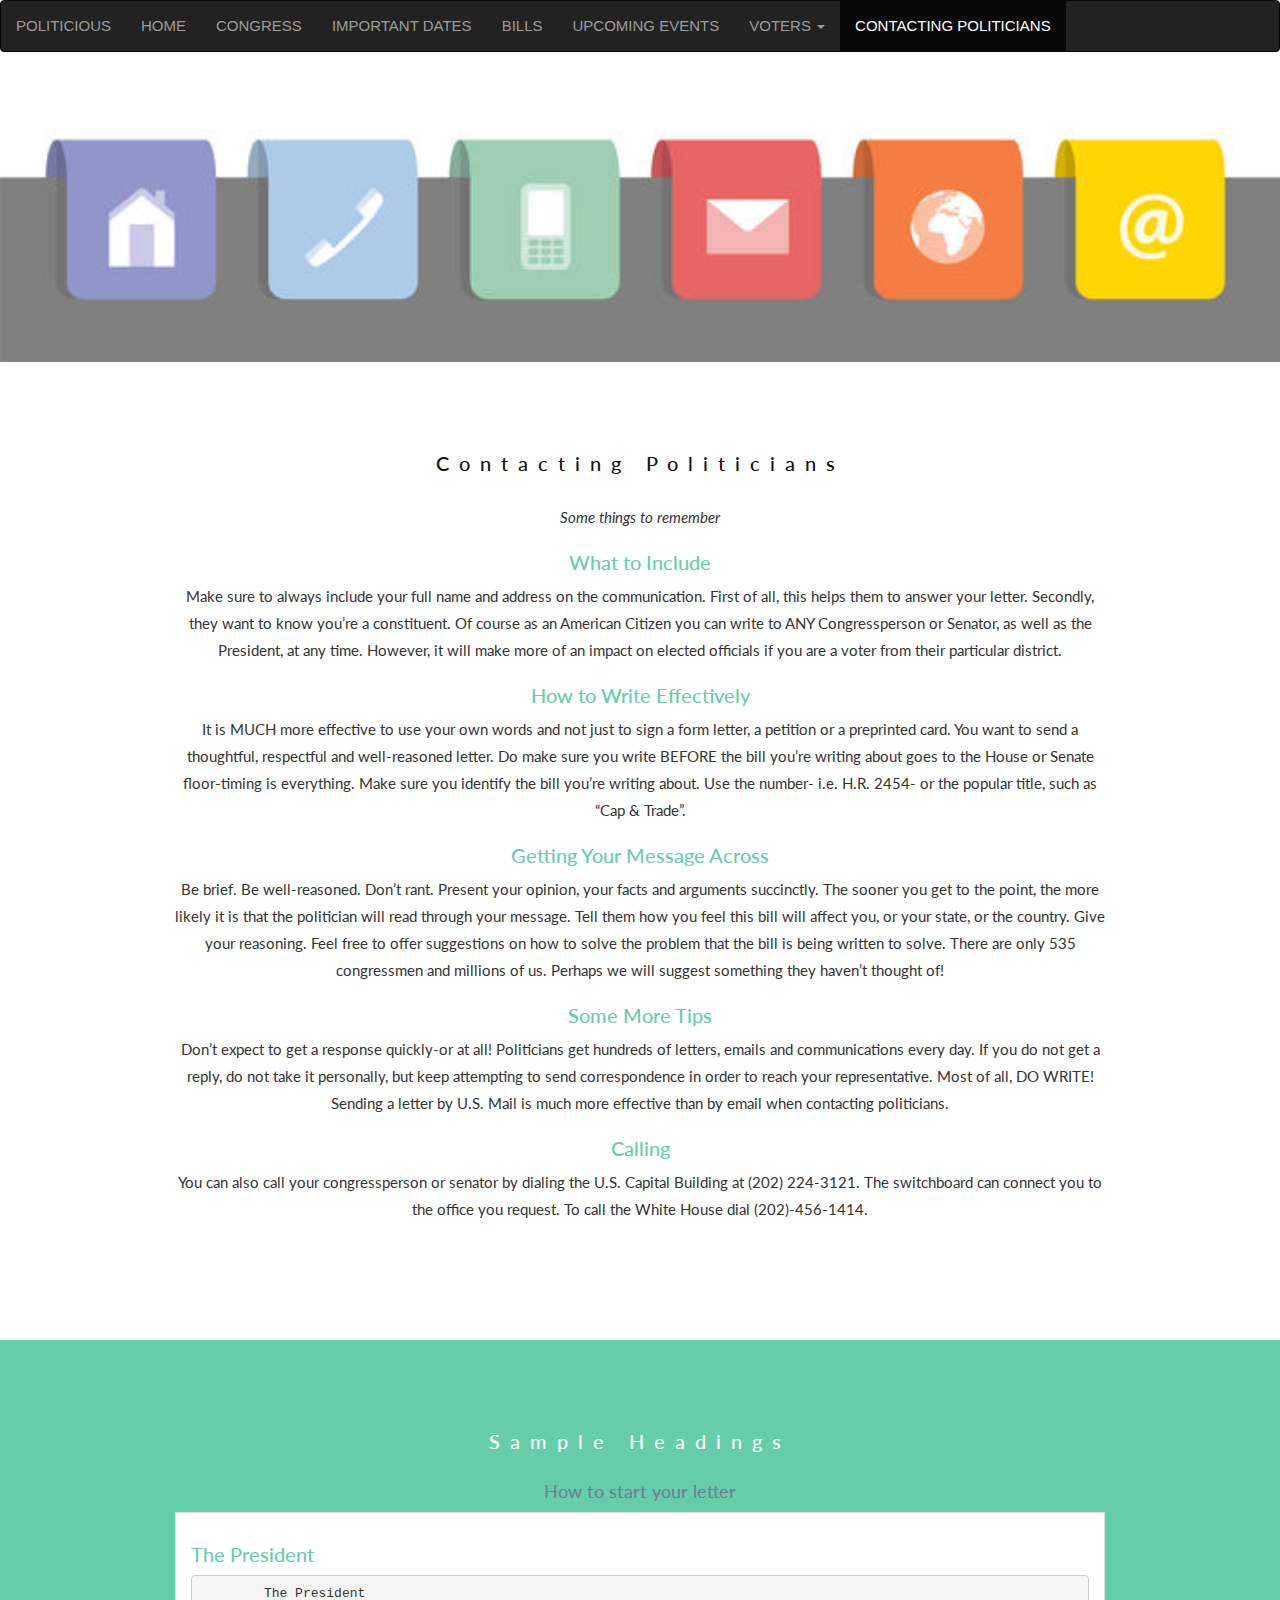
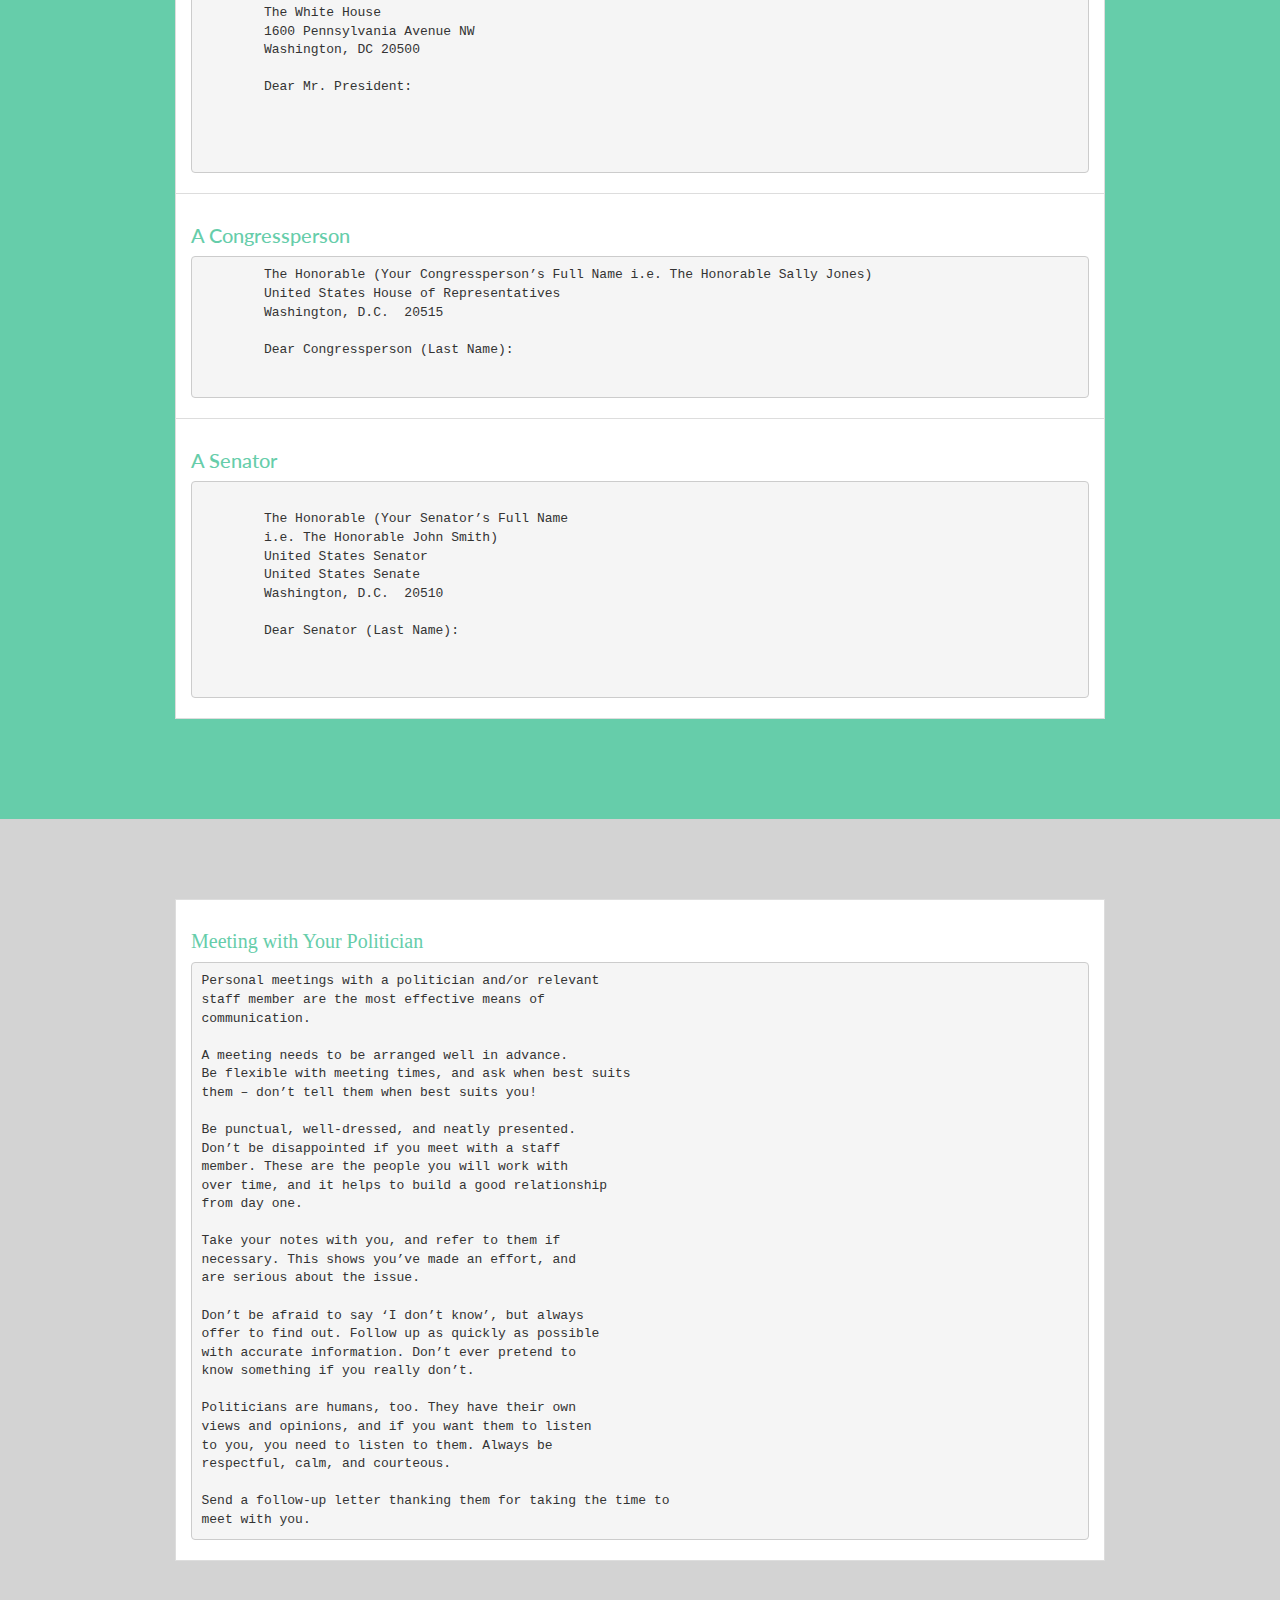
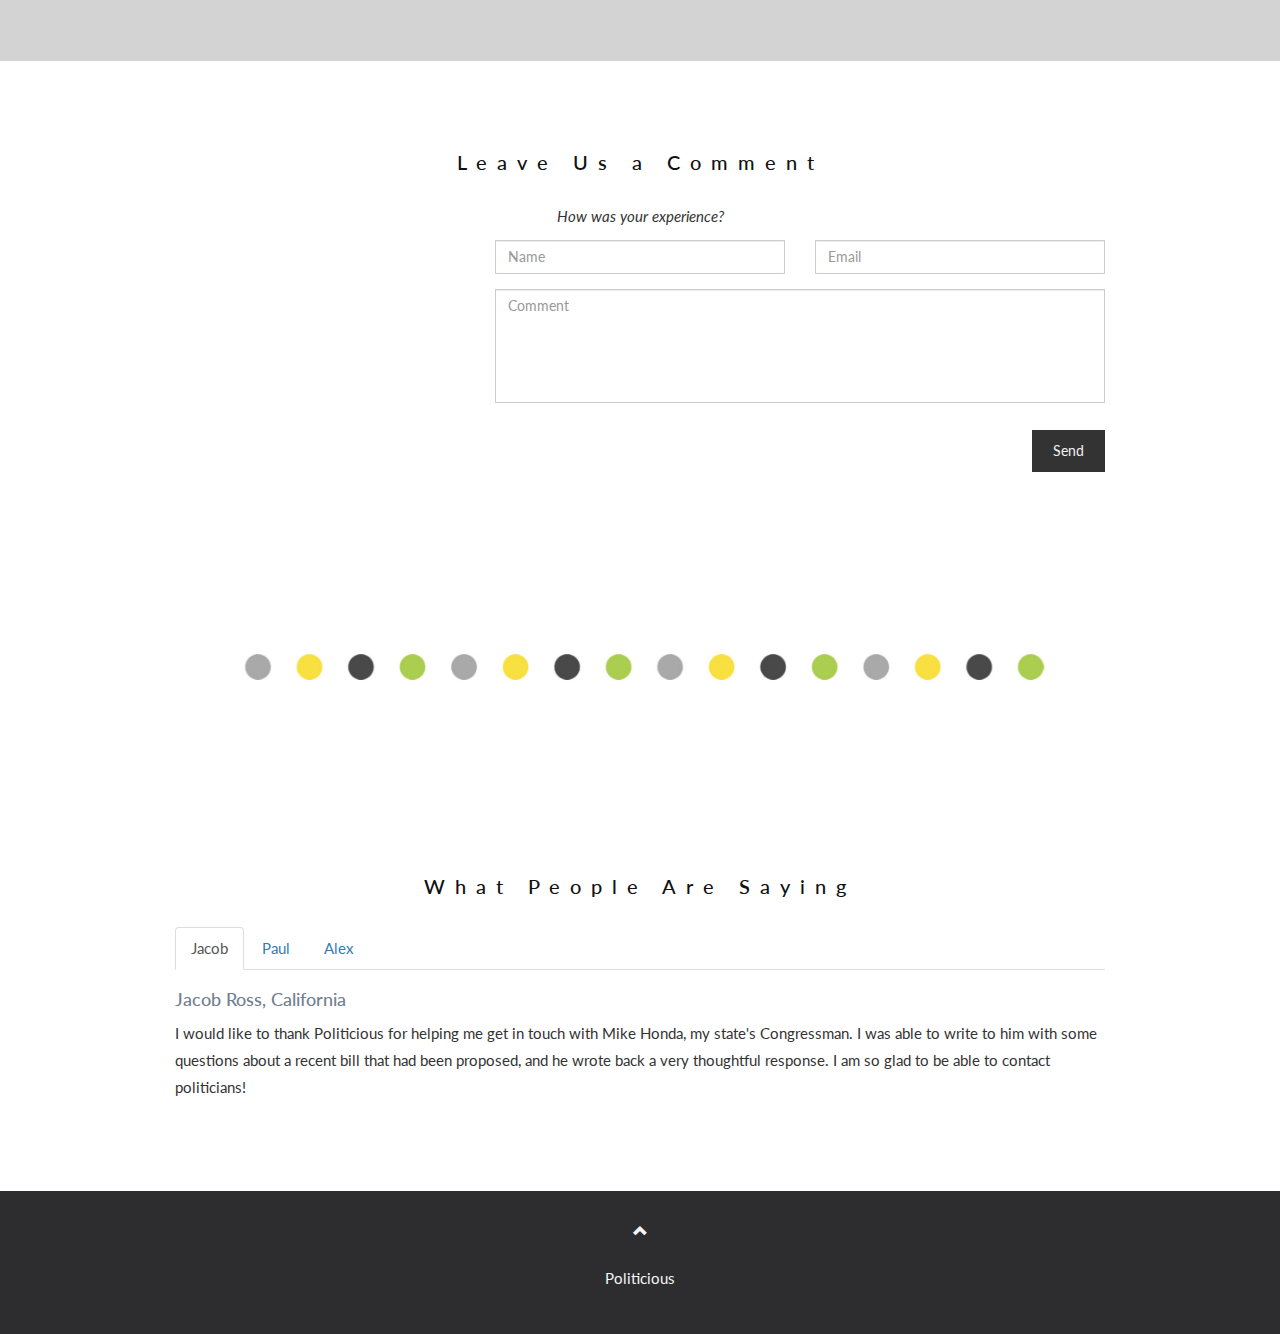
<file: howto.html>
<html lang="en">
<head>
  <!-- Theme Made By www.w3schools.com - No Copyright -->
  <title>How To</title>
  <meta charset="utf-8">
  <meta name="viewport" content="width=device-width, initial-scale=1">
  <link rel="stylesheet" href="http://maxcdn.bootstrapcdn.com/bootstrap/3.3.7/css/bootstrap.min.css">
  <link href="http://fonts.googleapis.com/css?family=Lato" rel="stylesheet" type="text/css">
  <link href="http://fonts.googleapis.com/css?family=Montserrat" rel="stylesheet" type="text/css">
  <script src="https://ajax.googleapis.com/ajax/libs/jquery/1.12.4/jquery.min.js"></script>
  <script src="http://maxcdn.bootstrapcdn.com/bootstrap/3.3.7/js/bootstrap.min.js"></script>

<!-- This is for the navbar -->
  <nav class="navbar navbar-inverse">
  <div class="container-fluid">
    <div class="navbar-header">
      <a class="navbar-brand" href="index.html">Politicious</a>
    </div>
    <ul class="nav navbar-nav">
      <li><a href="index.html">Home</a></li>
      <li><a href="newcongressapi.html">Congress</a></li>
      <li><a href="newdatesanddeadlines.html">Important Dates</a></li> 
      <li><a href="bills.html">Bills</a></li>
      <li><a href="upcomingevents.html">Upcoming Events</a></li>
      <li class="dropdown">
        <a href="#" class="dropdown-toggle" data-toggle="dropdown">Voters
        <span class="caret"></span></button>
        <ul class="dropdown-menu">
          <li><a href="young.html">Young voters</a></li>
          <li><a href="votinglaws.html">Voting information</a></li>
        </ul>
      <li class="active"><a href="howto.html">Contacting Politicians</a></li>  
      </div>
    </ul>
  </div>
</nav>
<!-- End of nav bar -->

  <style>
  body {
      font: 400 15px/1.8 Lato, sans-serif;
      background-color: white;
  }
  h1 {
    font-size: 20px;
    color: MediumAquamarine;
  }
  h2 {
    font-size: 18px;
    color: SlateGray;
  }
  h3, h4 {
      margin: 10px 0 30px 0;
      letter-spacing: 10px;
      font-size: 20px;
      color: #111;
  }
  img {
    display:block;
    margin:auto;
    width:100%;
      } 
  .container {
      padding: 80px 120px;
  }
  .person {
      border: 10px solid transparent;
      margin-bottom: 25px;
      width: 80%;
      height: 80%;
      opacity: 0.7;
  }
  .person:hover {
      border-color: #f1f1f1;
  }
  .bg-1 {
      background: MediumAquamarine;
      color: #bdbdbd;
  }
  .bg-1 h3 {color: #fff;}
  .bg-1 p {font-style: italic;}
  .bg-2 {
    background: LightGrey;
    font-family: verdana;
  }
  .list-group-item:first-child {
      border-top-right-radius: 0;
      border-top-left-radius: 0;
  }
  .list-group-item:last-child {
      border-bottom-right-radius: 0;
      border-bottom-left-radius: 0;
  }
  .btn {
      padding: 10px 20px;
      background-color: #333;
      color: #f1f1f1;
      border-radius: 0;
      transition: .2s;
  }
  .btn:hover, .btn:focus {
      border: 1px solid #333;
      background-color: #fff;
      color: #000;
  }
  .modal-header, h4, .close {
      background-color: #333;
      color: #fff !important;
      text-align: center;
      font-size: 30px;
  }
  .modal-header, .modal-body {
      padding: 40px 50px;
  }
  
  .navbar a {
  font-family: 'Open Sans', sans-serif;
  font-size: 15px;
  font-weight: 300;
  text-transform: uppercase;
}

  .home {
    background-color: MediumAquamarine;
  }
  footer {
      background-color: #2d2d30;
      color: #f5f5f5;
      padding: 32px;
  }
  footer a {
      color: #f5f5f5;
  }
  footer a:hover {
      color: #777;
      text-decoration: none;
  }
  
  .form-control {
      border-radius: 0;
  }
  textarea {
      resize: none;
  }

  </style>
</head>
<body id="myPage" data-spy="scroll" data-target=".navbar" data-offset="50">


<img class="img-responsive" src="contact.jpg" alt="Contact">

<!-- Container (The Band Section) -->
<div id="band" class="container text-center">
  <h3>Contacting Politicians</h3>
  <p><em>Some things to remember</em></p>
  <h1> What to Include </h1>
  <p>
Make sure to always include your full name and address on the communication.
First of all, this helps them to answer your letter.
Secondly, they want to know you’re a constituent. Of course as an American Citizen you can write to ANY Congressperson or Senator, as well as the President, at any time. However, it will make more of an impact on elected officials if you are a voter from their particular district.
</p>
<h1> How to Write Effectively </h1>
<p>
It is MUCH more effective to use your own words and not just to sign a form letter, a petition or a preprinted card.

You want to send a thoughtful, respectful and well-reasoned letter.

Do make sure you write BEFORE the bill you’re writing about goes to the House or Senate floor-timing is everything.
Make sure you identify the bill you’re writing about.  Use the number- i.e. H.R. 2454- or the popular title, such as “Cap & Trade”.
</p>
<h1> Getting Your Message Across </h1>
<p>
Be brief. Be well-reasoned. Don’t rant.  Present your opinion, your facts and arguments succinctly. The sooner you get to the point, the more likely it is that the politician will read through your message.

Tell them how you feel this bill will affect you, or your state, or the country.  Give your reasoning.

Feel free to offer suggestions on how to solve the problem that the bill is being written to solve.  There are only 535 congressmen and millions of us.  Perhaps we will suggest something they haven’t thought of!
</p>
<h1> Some More Tips </h1>
<p>
Don’t expect to get a response quickly-or at all! Politicians get hundreds of letters, emails and communications every day. If you do not get a reply, do not take it personally, but keep attempting to send correspondence in order to reach your representative.

Most of all, DO WRITE! Sending a letter by U.S. Mail is much more effective than by email when contacting politicians.
</p>
<h1> Calling </h1>
<p>
You can also call your congressperson or senator by dialing the U.S. Capital Building at (202) 224-3121.  The switchboard can connect you to the office you request.  To call the White House dial (202)-456-1414.
</p>
  <br>
</div>

<!-- Container (TOUR Section) -->
<div id="tour" class="bg-1">
  <div class="container">
    <h3 class="text-center">Sample Headings</h3>
   <h2 class="text-center">How to start your letter</h2>
    
    
   <ul class="list-group">
  <li class="list-group-item">    
   <h1> The President </h1>     
     <p><pre>
        The President
        The White House
        1600 Pennsylvania Avenue NW
        Washington, DC 20500

        Dear Mr. President:
      </p>
    </pre>
      </li>
  <li class="list-group-item"> 
      <h1> A Congressperson </h1> 
    <p><pre>
        The Honorable (Your Congressperson’s Full Name i.e. The Honorable Sally Jones)
        United States House of Representatives
        Washington, D.C.  20515

        Dear Congressperson (Last Name):
      </p></pre>
    </li>
  <li class="list-group-item">
    <h1> A Senator </h1>
   <p>  <pre>     
        The Honorable (Your Senator’s Full Name
        i.e. The Honorable John Smith)
        United States Senator
        United States Senate
        Washington, D.C.  20510

        Dear Senator (Last Name):
    </p> </pre>
    </li>
</ul>
        </div>
      </div>
 <div id="meet" class="bg-2">
  <div class="container">
      <ul class="list-group">
  <li class="list-group-item">  
<h1> Meeting with Your Politician </h1>
<p> <pre>
Personal meetings with a politician and/or relevant
staff member are the most effective means of
communication.

A meeting needs to be arranged well in advance.
Be flexible with meeting times, and ask when best suits
them – don’t tell them when best suits you!

Be punctual, well-dressed, and neatly presented.
Don’t be disappointed if you meet with a staff
member. These are the people you will work with
over time, and it helps to build a good relationship
from day one.

Take your notes with you, and refer to them if
necessary. This shows you’ve made an effort, and
are serious about the issue.

Don’t be afraid to say ‘I don’t know’, but always
offer to find out. Follow up as quickly as possible
with accurate information. Don’t ever pretend to
know something if you really don’t.

Politicians are humans, too. They have their own
views and opinions, and if you want them to listen
to you, you need to listen to them. Always be
respectful, calm, and courteous.

Send a follow-up letter thanking them for taking the time to 
meet with you.
</pre></p>
</li>
</div>
</div>
<div id="contact" class="container">
  <h3 class="text-center">Leave Us a Comment</h3>
  <p class="text-center"><em>How was your experience?</em></p>

  <div class="row">
    <div class="col-md-4">
    </div>
    <div class="col-md-8">
      <div class="row">
        <div class="col-sm-6 form-group">
          <input class="form-control" id="name" name="name" placeholder="Name" type="text" required>
        </div>
        <div class="col-sm-6 form-group">
          <input class="form-control" id="email" name="email" placeholder="Email" type="email" required>
        </div>
      </div>
      <textarea class="form-control" id="comments" name="comments" placeholder="Comment" rows="5"></textarea>
      <br>
      <div class="row">
        <div class="col-md-12 form-group">
          <button class="btn pull-right" type="submit">Send</button>
        </div>
      </div>
    </div>
  </div>
  <img class="img-responsive" src="dots.jpg" alt="Dots">
  
  <br>
  <h3 class="text-center">What People Are Saying</h3>
  <ul class="nav nav-tabs">
    <li class="active"><a data-toggle="tab" href="#home">Jacob</a></li>
    <li><a data-toggle="tab" href="#menu1">Paul</a></li>
    <li><a data-toggle="tab" href="#menu2">Alex</a></li>
  </ul>

  <div class="tab-content">
    <div id="home" class="tab-pane fade in active">
      <h2>Jacob Ross, California</h2>
      <p>I would like to thank Politicious for helping me get in touch with Mike Honda, my state's Congressman. I was able to write to him with some questions about a recent bill that had been proposed, and he wrote back a very thoughtful response. I am so glad to be able to contact politicians! </p>
    </div>
    <div id="menu1" class="tab-pane fade">
      <h2>Paul Robson, Michigan</h2>
      <p>Wow! I feel like I truly understand our political process now! I even attended a speech that my senator was giving in my state. Thanks Politicious!</p>
    </div>
    <div id="menu2" class="tab-pane fade">
      <h2>Alex Griffin, Washington</h2>
      <p>If only everyone could be so educated about politics! Maybe we could have had different candidates for the 2016 presidential election...</p>
    </div>
  </div>
</div>

<!-- Footer -->
<footer class="text-center">
  <a class="up-arrow" href="#myPage" data-toggle="tooltip" title="TO TOP">
    <span class="glyphicon glyphicon-chevron-up"></span>
  </a><br><br>
  <p>Politicious</p>
</footer>

<script>
$(document).ready(function(){
  // Initialize Tooltip
  $('[data-toggle="tooltip"]').tooltip();
  
  // Add smooth scrolling to all links in navbar + footer link
  $(".navbar a, footer a[href='#myPage']").on('click', function(event) {
    // Make sure this.hash has a value before overriding default behavior
    if (this.hash !== "") {
      // Prevent default anchor click behavior
      event.preventDefault();
      // Store hash
      var hash = this.hash;
      // Using jQuery's animate() method to add smooth page scroll
      // The optional number (900) specifies the number of milliseconds it takes to scroll to the specified area
      $('html, body').animate({
        scrollTop: $(hash).offset().top
      }, 900, function(){
   
        // Add hash (#) to URL when done scrolling (default click behavior)
        window.location.hash = hash;
      });
    } // End if
  });
})
</script>

</body>
</html>
</file>
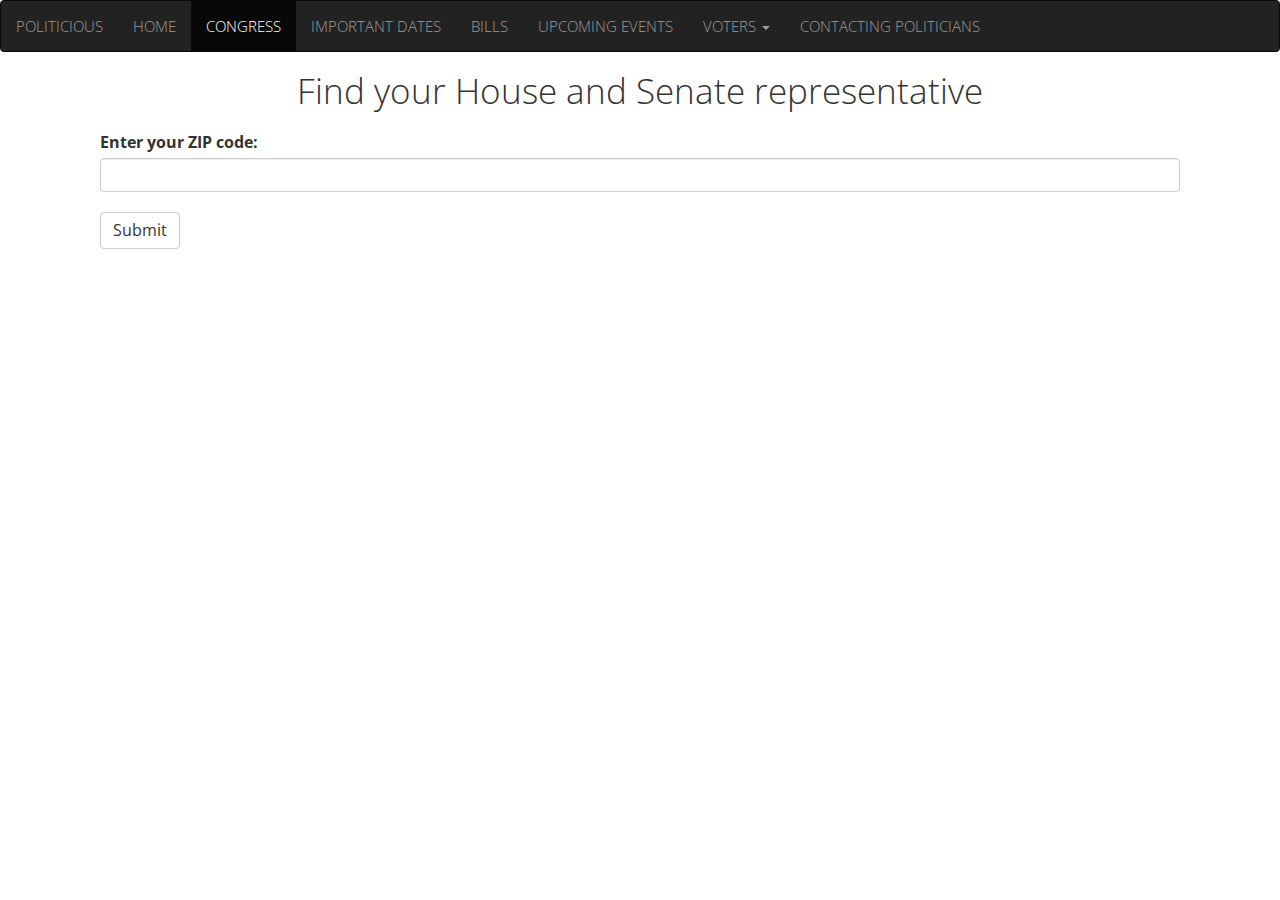
<file: newcongressapi.html>
<html>
<head>
    <meta charset="utf-8">
    <link rel="stylesheet" href="http://maxcdn.bootstrapcdn.com/bootstrap/3.3.6/css/bootstrap.min.css">
    <script src="https://ajax.googleapis.com/ajax/libs/jquery/1.12.4/jquery.min.js"></script>
    <script src="http://maxcdn.bootstrapcdn.com/bootstrap/3.3.6/js/bootstrap.min.js"></script>
    <script src="https://congress.api.sunlightfoundation.com/"></script>
    <meta name="viewport" content="width=device-width, initial-scale=1">
    <!-- fonts -->
    <link href='https://fonts.googleapis.com/css?family=Open+Sans:400,300' rel='stylesheet' type='text/css'>
    <link rel="stylesheet" type="text/css" href="pages.css">
    <title>Congress</title>
</head>
<body>

<!-- This is for the navbar -->
    <nav class="navbar navbar-inverse">
  <div class="container-fluid">
    <div class="navbar-header">
      <a class="navbar-brand" href="index.html">Politicious</a>
    </div>
    <ul class="nav navbar-nav">
      <li><a href="index.html">Home</a></li>
      <li class="active"><a href="newcongressapi.html">Congress</a></li>
      <li><a href="newdatesanddeadlines.html">Important Dates</a></li> 
      <li><a href="bills.html">Bills</a></li>
      <li><a href="upcomingevents.html">Upcoming Events</a></li>
      <li class="dropdown">
        <a href="#" class="dropdown-toggle" data-toggle="dropdown">Voters
        <span class="caret"></span></button>
        <ul class="dropdown-menu">
          <li><a href="young.html">Young voters</a></li>
          <li><a href="votinglaws.html">Voting information</a></li>
        </ul>
      <li><a href="howto.html">Contacting Politicians</a></li>  
      </div>
    </ul>
    <!-- <ul class="nav navbar-nav navbar-right">
      <li><a href="#"><span class="glyphicon glyphicon-user"></span> Sign Up</a></li>
      <li><a href="#"><span class="glyphicon glyphicon-log-in"></span> Login</a></li>
    </ul> -->
  </div>
</nav>
<!-- End of nav bar -->
<h1>Find your House and Senate representative</h1>
    <!-- input and button not finished -->
    <div class="form-group">
      <label for="usr">Enter your ZIP code:</label>
      <input type="text" class="form-control" id="usr">
    </div>
    <p id="invalid"></p>
    <button type="button" class="btn btn-default" onclick="getzip()">Submit</button>

    <p id="representative"></p>
    
    

    <script>
    function getzip () {
        var zip = document.getElementById("usr").value
        var xhr = new XMLHttpRequest();
        xhr.open("GET", "https://congress.api.sunlightfoundation.com//legislators/locate?zip=" + zip + "&apikey=6a668fb807334bbca5fee69cad4b1d96", false);
        xhr.send();
        console.log(xhr.status);
        console.log(xhr.statusText);
        var congressRepinfo = xhr.response
        var splice = congressRepinfo.split('{"')
        var text = ""
        var next_line = "<br>"
        // individual rep info
                var rep = document.getElementById("representative");

        if (congressRepinfo.indexOf('count":0')==-1){
        for (var x = 2; x < splice.length - 1; x++) {
            var congress_person = splice[x];
            // var spliceRep = splice[x].split(':"');
            var member_id = congress_person.substring(congress_person.indexOf("bioguide_id")+14,congress_person.indexOf("birthday")-3)
            var chamber = congress_person.substring(congress_person.indexOf("chamber")+10,congress_person.indexOf("contact_form")-3)
            var website = congress_person.substring(congress_person.indexOf("website")+10,congress_person.indexOf("youtube_id")-3)
            var district = congress_person.substring(congress_person.indexOf("district")+10,congress_person.indexOf("facebook_id")-2)
            var fax = congress_person.substring(congress_person.indexOf("fax")+6,congress_person.indexOf("fec_ids")-3)
            var first_name = congress_person.substring(congress_person.indexOf("first_name")+13,congress_person.indexOf("gender")-3)
            if (congress_person.indexOf("lis_id")==-1){
                var last_name = congress_person.substring(congress_person.indexOf("last_name")+12,congress_person.indexOf("middle_name")-3)
            }
            else {
                var last_name = congress_person.substring(congress_person.indexOf("last_name")+12,congress_person.indexOf("lis_id")-3)
            }
            var facebook = congress_person.substring(congress_person.indexOf("facebook_id")+14,congress_person.indexOf("fax")-3)
            var email = congress_person.substring(congress_person.indexOf("oc_email")+11,congress_person.indexOf("ocd_id")-3)
            var address = congress_person.substring(congress_person.indexOf('"office')+10,congress_person.indexOf("party")-3)
            var party = congress_person.substring(congress_person.indexOf("party")+8,congress_person.indexOf("phone")-3)
            if (party=="D"){
                party = "Democrat";
            }
            else if (party =="R") {
                party = "Republican";
            }
            else {
                party = "Independent"
            }
            if (congress_person.indexOf("senate_class")==-1){
                var phone = congress_person.substring(congress_person.indexOf("phone")+8,congress_person.indexOf('state"')-3)
            }
            else {
                var phone = congress_person.substring(congress_person.indexOf("phone")+8,congress_person.indexOf('senate_class"')-3)
            }
            var state = congress_person.substring(congress_person.indexOf("state_name")+13,congress_person.indexOf("term_end")-3)
            var term_start = congress_person.substring(congress_person.indexOf("term_start")+13,congress_person.indexOf("thomas_id")-3)
            var term_end = congress_person.substring(congress_person.indexOf("term_end")+11,congress_person.indexOf("term_start")-3)
            var twitter = congress_person.substring(congress_person.indexOf("twitter_id")+13,congress_person.indexOf("votesmart_id")-3)
            text += first_name + " " + last_name + next_line
            var next_page = "Find out more about your representative" + next_line
            text += next_page.link ("membervote.html?member_id=" + member_id)
            text += "Term start: " + term_start + next_line
            text += "Term end: " + term_end + next_line
            text += "District: " + district + next_line
            text += "Chamber: " + chamber + next_line
            text += "Party: " + party + next_line
            var website_page = "Website" + next_line
            text += website_page.link(website); 
            text += "Fax: " + fax + next_line
            text += "Email: " + email + next_line
            text += "Office address: " + address + next_line
            text += "Phone number: " + phone + next_line
            var facebook_page = "Facebook" + next_line
            text += facebook_page.link("https://www.facebook.com/profile.php?id=" + facebook)
            var twitter_page = "Twitter account" + next_line
            text += twitter_page.link("https://www.twitter.com/"+twitter)
            text += next_line+next_line
        }
        rep.innerHTML = text;
    }
    else {
        rep.innerHTML = "Invalid ZIP code. Try again"
    }
    }
    
    </script>
</body>
</html>
</file>
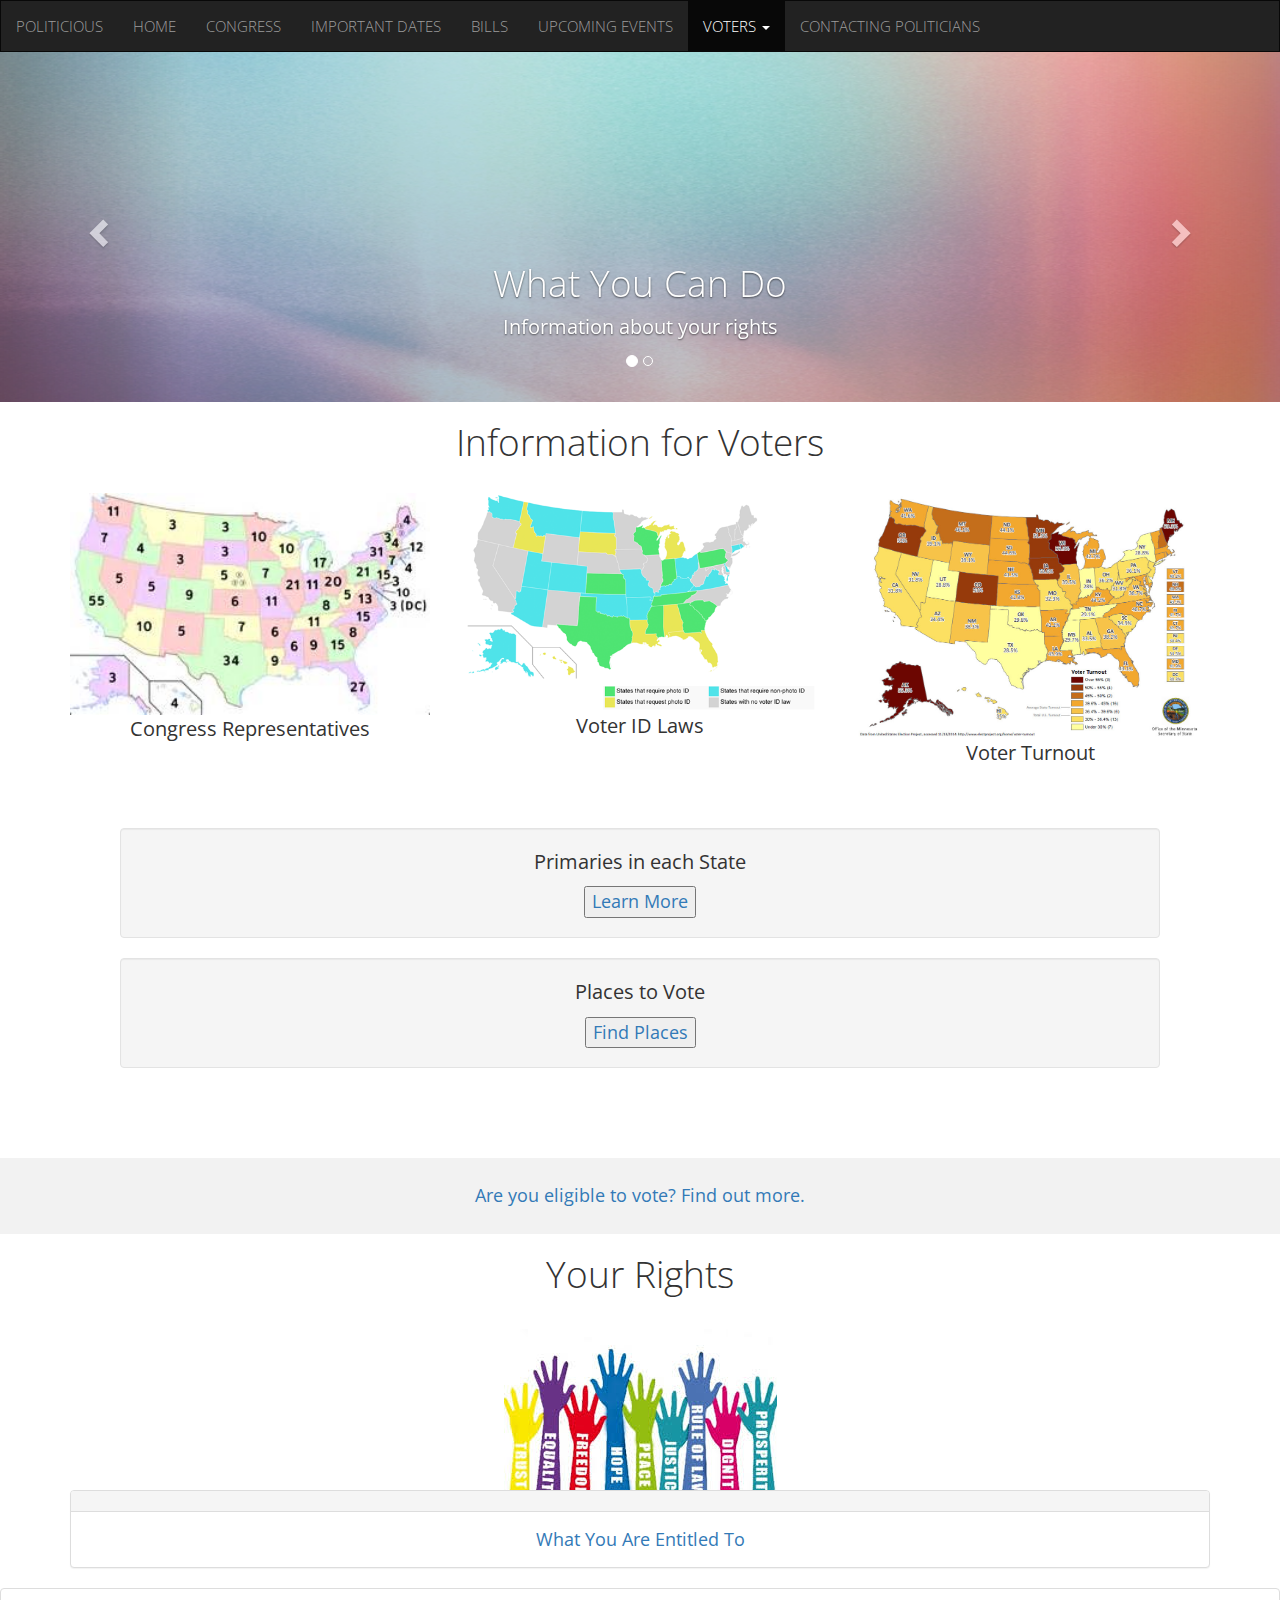
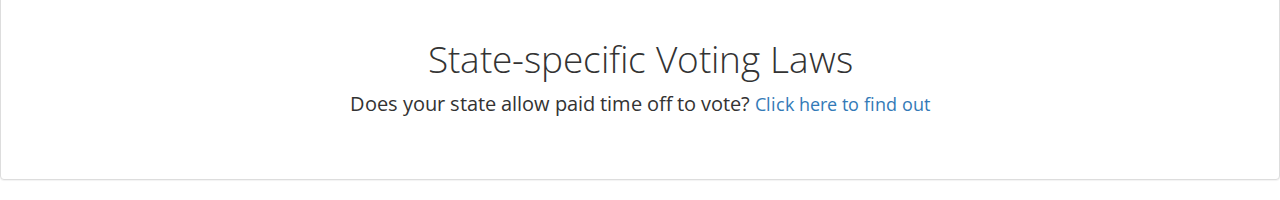
<file: votinglaws.html>
<html>
<body>
<link rel="stylesheet" type="text/css" href="votinglaws.css">
<head>
  <title>Voting Information</title>
  <meta charset="utf-8">
  <meta name="viewport" content="width=device-width, initial-scale=1">
  <link rel="stylesheet" href="http://maxcdn.bootstrapcdn.com/bootstrap/3.3.6/css/bootstrap.min.css">
  <script src="https://ajax.googleapis.com/ajax/libs/jquery/1.12.4/jquery.min.js"></script>
  <script src="http://maxcdn.bootstrapcdn.com/bootstrap/3.3.6/js/bootstrap.min.js"></script>
  <!-- fonts -->
    <link href='https://fonts.googleapis.com/css?family=Open+Sans:400,300' rel='stylesheet' type='text/css'>
  <link rel="stylesheet" type="text/css" href="votinglaws.css">

  <!-- This is for the navbar -->
  <nav class="navbar navbar-inverse">
  <div class="container-fluid">
    <div class="navbar-header">
      <a class="navbar-brand" href="index.html">Politicious</a>
    </div>
    <ul class="nav navbar-nav">
      <li><a href="index.html">Home</a></li>
      <li><a href="newcongressapi.html">Congress</a></li>
      <li><a href="newdatesanddeadlines.html">Important Dates</a></li> 
      <li><a href="bills.html">Bills</a></li>
      <li><a href="upcomingevents.html">Upcoming Events</a></li>
      <li class="active">
        <a href="#" class="dropdown-toggle" data-toggle="dropdown">Voters
        <span class="caret"></span></button>
        <ul class="dropdown-menu">
          <li><a href="young.html">Young voters</a></li>
          <li><a href="votinglaws.html">Voting information</a></li>
        </ul>
      <li><a href="howto.html">Contacting Politicians</a></li>  
      </div>
    </ul>
    <!-- <ul class="nav navbar-nav navbar-right">
      <li><a href="#"><span class="glyphicon glyphicon-user"></span> Sign Up</a></li>
      <li><a href="#"><span class="glyphicon glyphicon-log-in"></span> Login</a></li>
    </ul> -->
  </div>
</nav>
<!-- End of nav bar -->

  <style>
    /* Remove the navbar's default margin-bottom and rounded borders */ 
    .navbar {
      margin-bottom: 0;
      border-radius: 0;
    }
    
    /* Add a gray background color and some padding to the footer */
    footer {
      background-color: #f2f2f2;
      padding: 25px;
    }
     
  .carousel-inner img {
      width: 100%; height:/* Set width to 100% */
      margin: auto;
      min-height:200px; 
      max-height:350px;
  }
  /* Hide the carousel text when the screen is less than 600 pixels wide */
  @media (max-width: 500px) {
    .carousel-caption {
      display: none; 
    }
  }
  </style>
</head>
<body>

<div id="myCarousel" class="carousel slide" data-ride="carousel">
    <!-- Indicators -->
    <ol class="carousel-indicators">
      <li data-target="#myCarousel" data-slide-to="0" class="active"></li>
      <li data-target="#myCarousel" data-slide-to="1"></li>
    </ol>

    <!-- Wrapper for slides -->
    <div class="carousel-inner" role="listbox">
      <div class="item active">
        <img class="carimages" src="gradient.jpg" alt="Light">
        <div class="carousel-caption">
          <h3>What You Can Do</h3>
          <p>Information about your rights</p>
        </div>      
      </div>

      <div class="item">
        <img class="carimages" src="patriotic.jpg" alt="patriotic">
        <div class="carousel-caption">
          <h3>Are you eligible to vote?</h3>
          <p>Find out today.</p>
        </div>      
      </div>
    </div>

    <!-- Left and right controls -->
    <a class="left carousel-control" href="#myCarousel" role="button" data-slide="prev">
      <span class="glyphicon glyphicon-chevron-left" aria-hidden="true"></span>
      <span class="sr-only">Previous</span>
    </a>
    <a class="right carousel-control" href="#myCarousel" role="button" data-slide="next">
      <span class="glyphicon glyphicon-chevron-right" aria-hidden="true"></span>
      <span class="sr-only">Next</span>
    </a>
</div>
<div class="container text-center">    
  <h3>Information for Voters</h3><br>
  <div class="row">
    <div class="col-sm-4">
      <img src="map.jpg" alt="Map" class="img-responsive" style="width:100%; height:auto">
      <p>Congress Representatives</p>
    </div>
    <div class="col-sm-4"> 
      <img src="voterid.png" style="width:100%" alt="VoterId">
      <p>Voter ID Laws</p> 
    </div>
    <div class="col-sm-4"> 
      <img src="turnout.jpg" style="width:100%; height:auto" class="img-responsive" alt="Turnout">
      <p>Voter Turnout</p> 
    </div>
  </div>
  <div class="row2">
    <div class="col-sml-12">
      <div class="well">
       <p>Primaries in each State</p>
        <a href="https://www.fvap.gov/vao/vag/appendix/state-elections"><button type="button">Learn More</button></a> 
      </div>
  </div>
  <div class= "row3">
      <div class="well">
       <p>Places to Vote</p>
       <a href="http://www.vote411.org/enter-your-address#.V5pK-o597BI"><button type="button" class="find">Find Places</button></a>
        <a href=></a> 
      </div>
  </div>
  </div>
</div><br>
<footer class="container-fluid text-center">
   <a href="http://www.canivote.org/"> Are you eligible to vote? Find out more.</a> 
</footer>

<div class="container text-center">
  <h2>Your Rights</h2>
  <img src="hands.jpg" position="middle">
  <div class="panel panel-default">
    <div class="panel-heading"></div>
    <div class="panel-body"><a href=https://www.aclu.org/issues/voting-rights>What You Are Entitled To</a>
    </div>
  </div>
</div>
<div class="panel panel-default">
  <div class="panel-body"></div>
  <h1 align="center">State-specific Voting Laws
</h1>
<p class="end" align="center">Does your state allow paid time off to vote?
<a href="http://www.findlaw.com/voting-rights-law.html">Click here to find out
</a>
</p>
</div>

</body>
</html>
</file>
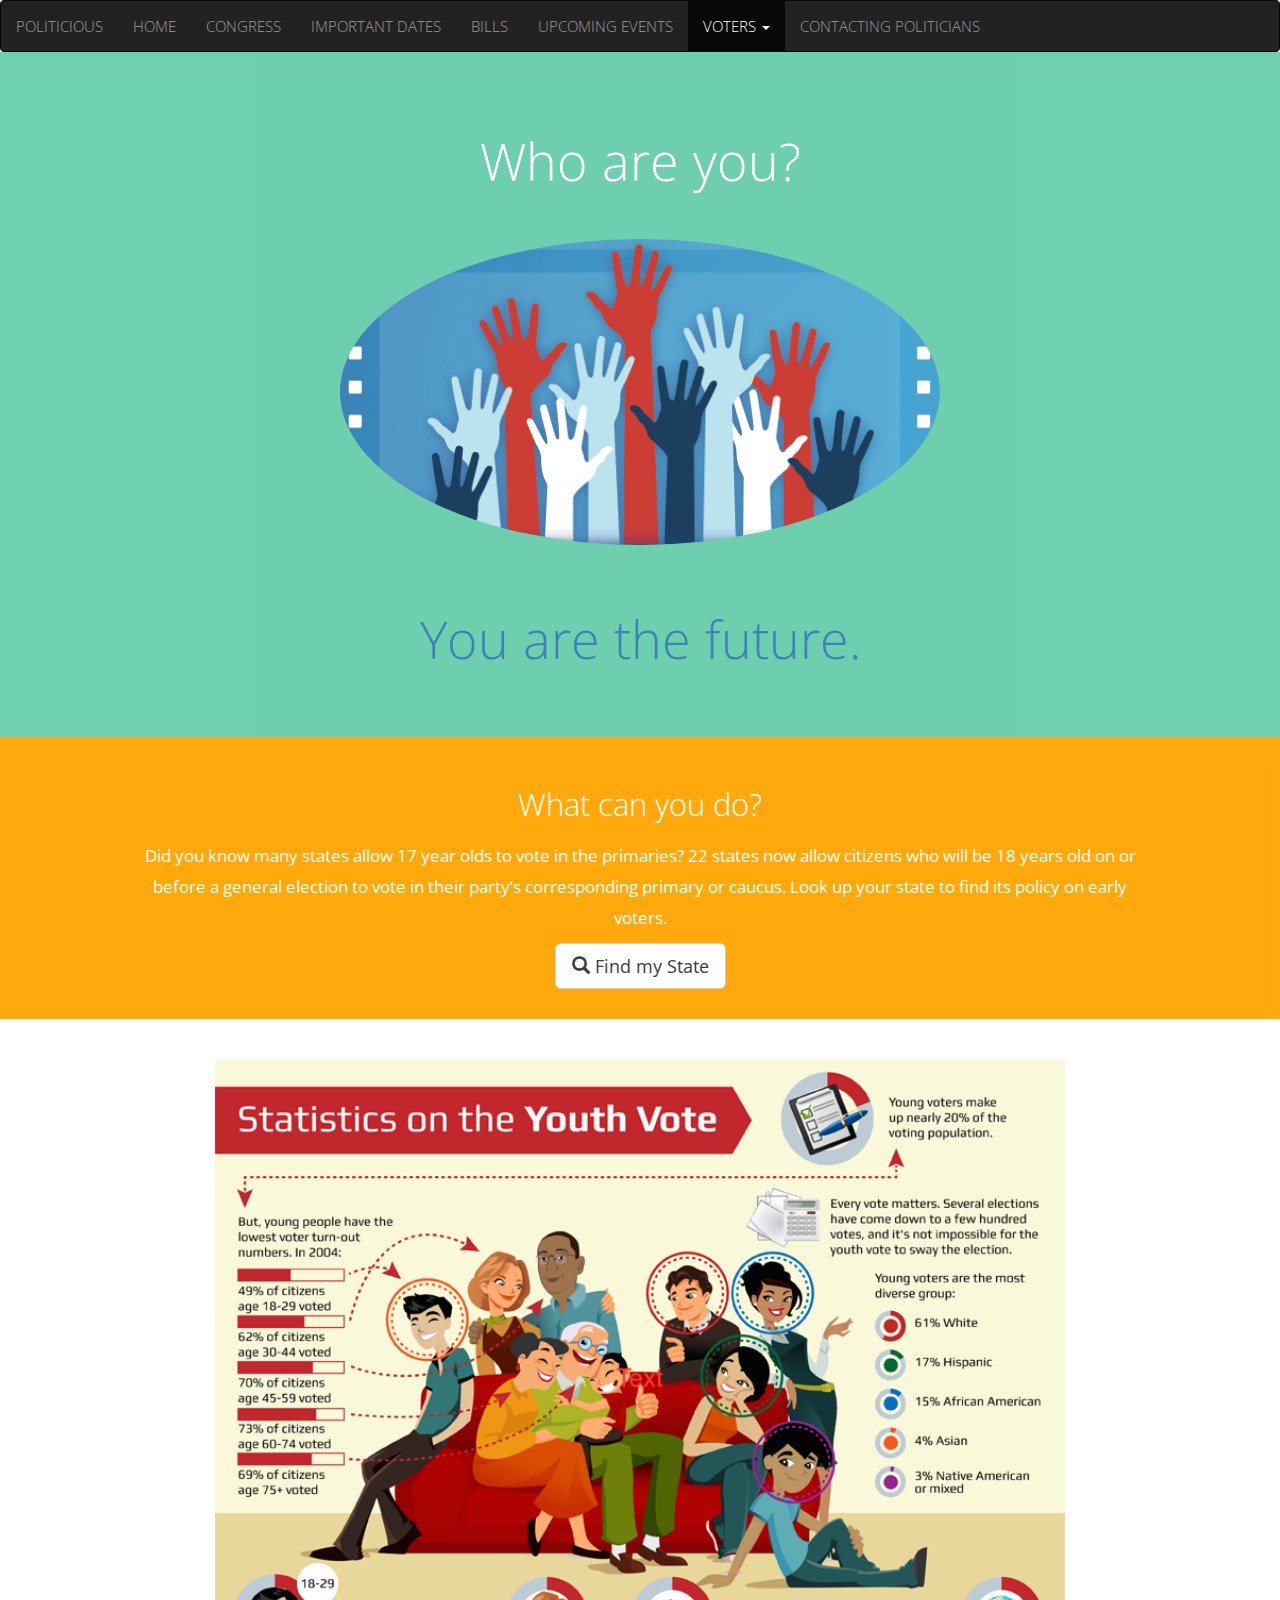
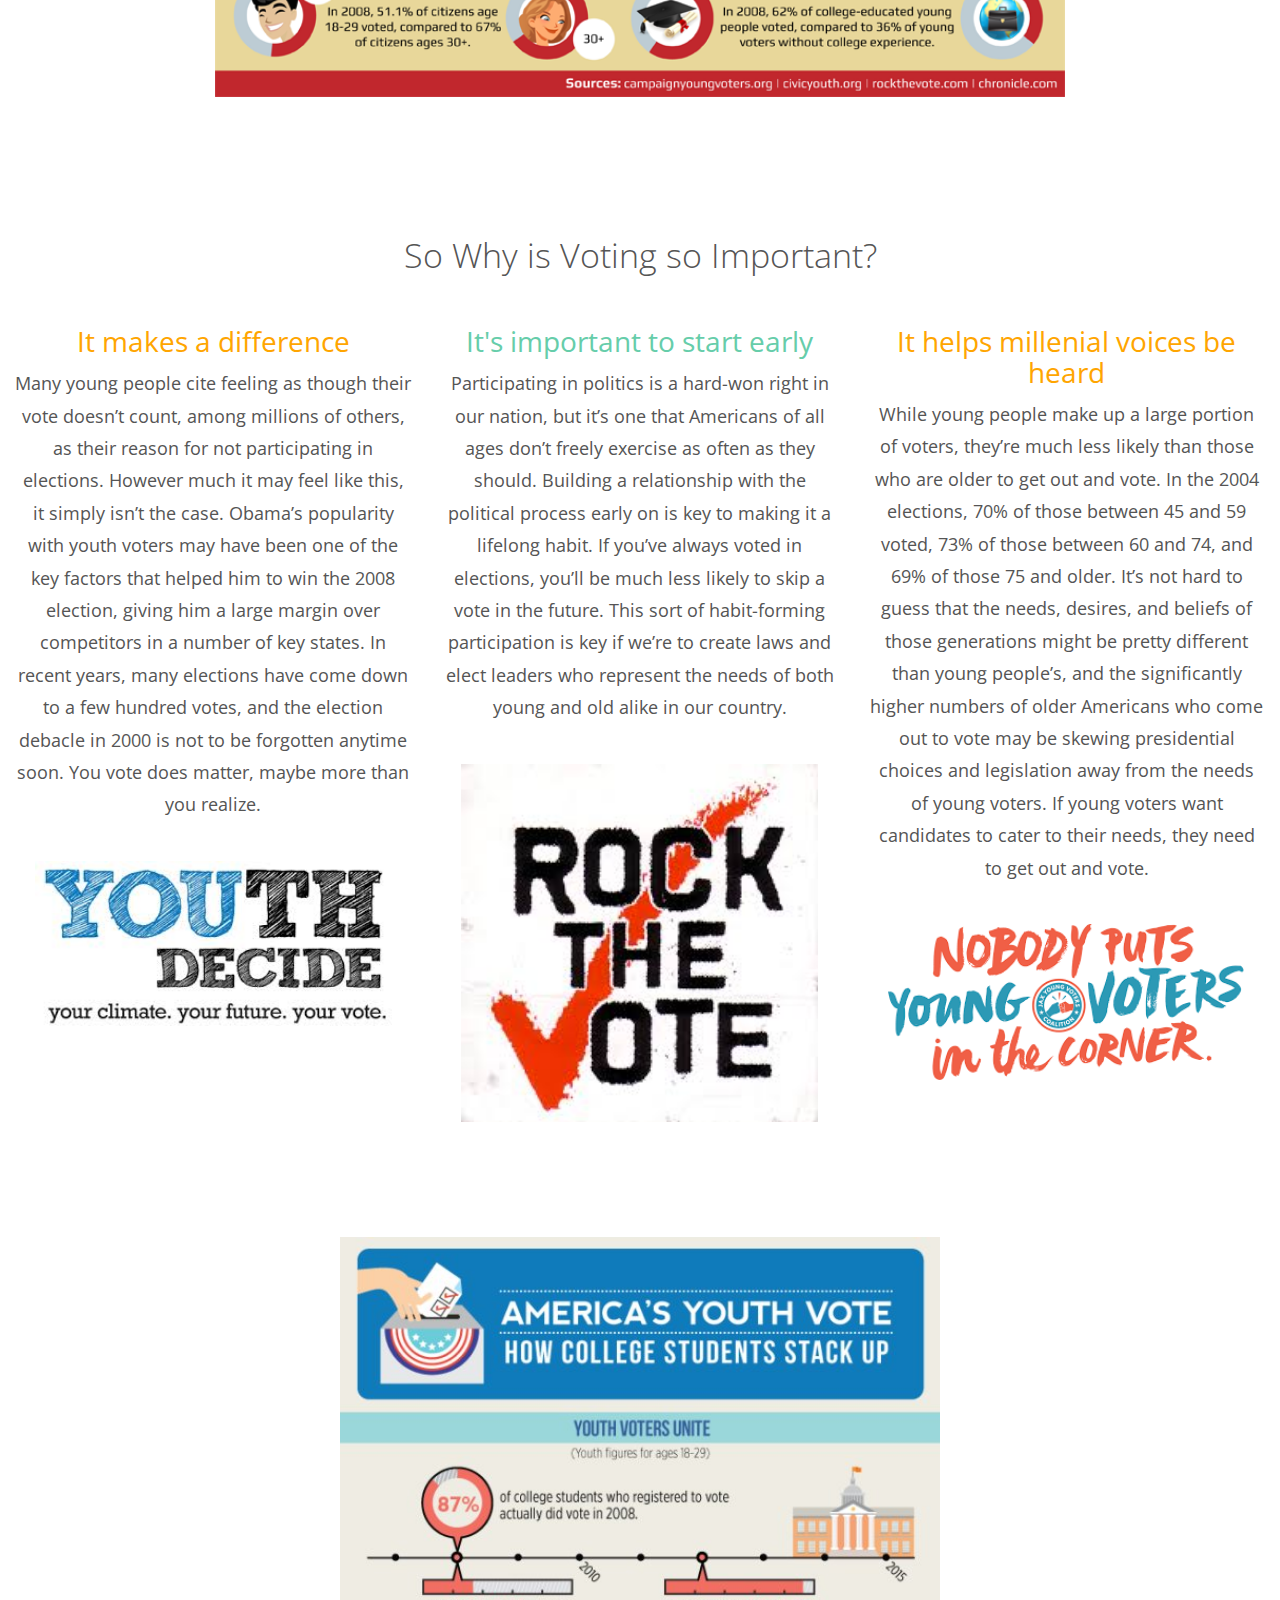
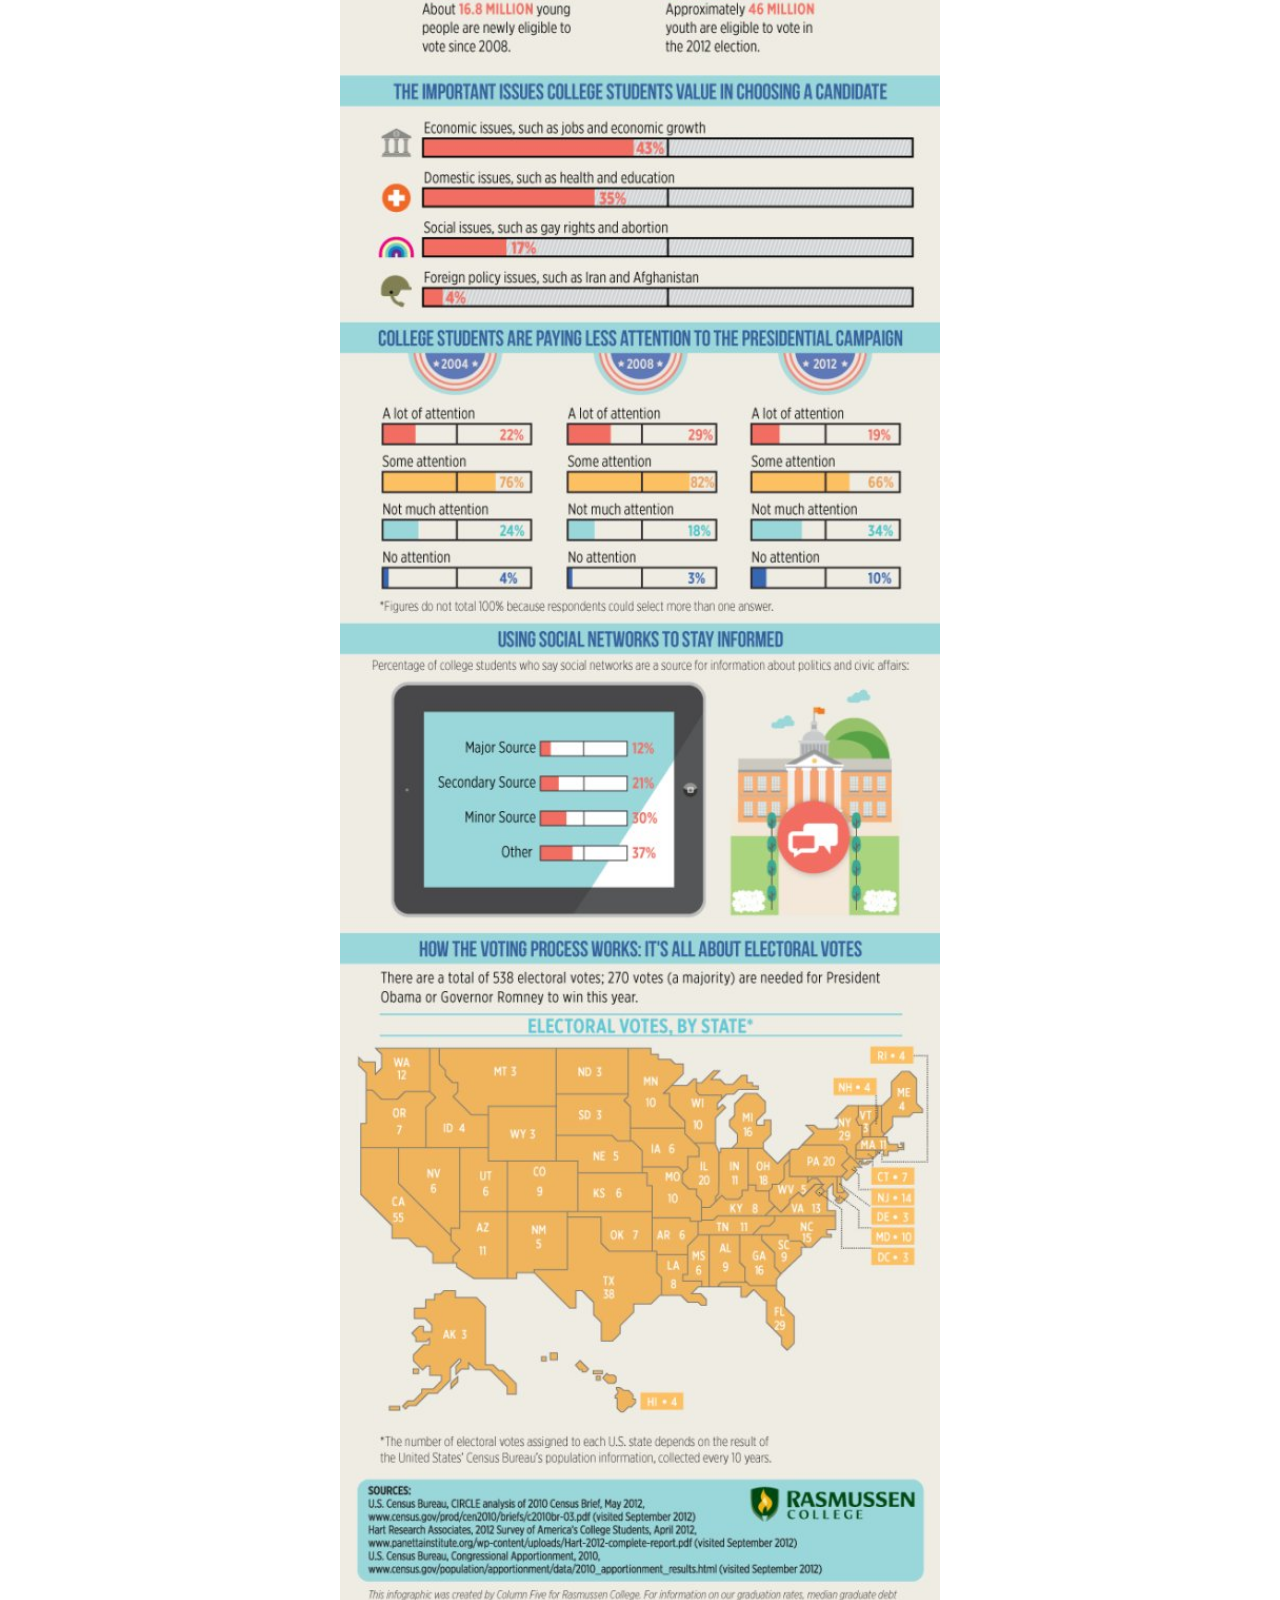
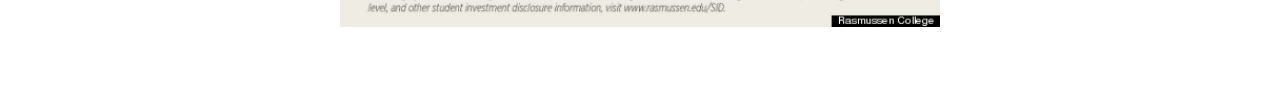
<file: young.html>
<html lang="en">
<head>
  <!-- Theme Made By www.w3schools.com - No Copyright -->
  <title>Young Voters</title>
  <meta charset="utf-8">
  <meta name="viewport" content="width=device-width, initial-scale=1">
  <link rel="stylesheet" href="http://maxcdn.bootstrapcdn.com/bootstrap/3.3.6/css/bootstrap.min.css">
  <link href="http://fonts.googleapis.com/css?family=Montserrat" rel="stylesheet">
  <script src="https://ajax.googleapis.com/ajax/libs/jquery/1.12.4/jquery.min.js"></script>
  <script src="http://maxcdn.bootstrapcdn.com/bootstrap/3.3.6/js/bootstrap.min.js"></script>
  <!-- fonts -->
    <link href='https://fonts.googleapis.com/css?family=Open+Sans:400,300' rel='stylesheet' type='text/css'>

  <!-- This is for the navbar -->
  <nav class="navbar navbar-inverse">
  <div class="container-fluid">
    <div class="navbar-header">
      <a class="navbar-brand" href="index.html">Politicious</a>
    </div>
    <ul class="nav navbar-nav">
      <li><a href="index.html">Home</a></li>
      <li><a href="newcongressapi.html">Congress</a></li>
      <li><a href="newdatesanddeadlines.html">Important Dates</a></li> 
      <li><a href="bills.html">Bills</a></li>
      <li><a href="upcomingevents.html">Upcoming Events</a></li>
      <li class="active">
        <a href="#" class="dropdown-toggle" data-toggle="dropdown">Voters
        <span class="caret"></span></button>
        <ul class="dropdown-menu">
          <li><a href="young.html">Young voters</a></li>
          <li><a href="votinglaws.html">Voting information</a></li>
        </ul>
      <li><a href="howto.html">Contacting Politicians</a></li>  
      </div>
    </ul>
  </div>
</nav>
<!-- End of nav bar -->

  <style>
  body {
    font-family: 'Open Sans', sans-serif; 
    font-size: 18px;
    font-weight: 400;
    color: black;
    line-height: 1.8;
      /*font: 20px Montserrat, sans-serif;
      line-height: 1.8;
      color: #f5f6f7;*/
  }

  .navbar a {
  font-family: 'Open Sans', sans-serif;
  font-size: 15px;
  font-weight: 300;
  text-transform: uppercase;
  }

  .margin {margin-bottom: 45px;}

  .bg-1 {
    margin-top: -20px; 
    background-color: MediumAquaMarine; /* Green */
    color: #ffffff;
    padding: 60px 60px;
    opacity: 0.95;
  }

  .future {
    font-family: 'Open Sans', sans-serif; 
    font-size: 52px;
    font-weight: 300;
    text-align: center;
  }

  .bg-2 {
      background-color: orange; 
      color: #ffffff;
      padding: 30px 30px;
      opacity: 0.95;
  }

  h3 {
    font-family: 'Open Sans', sans-serif; 
    font-size: 31px;
    font-weight: 300;
    text-align: center;
  }

  .primary {
    font-family: 'Open Sans', sans-serif; 
    font-size: 17px;
    font-weight: 400;
    margin-right: 100px; 
    margin-left: 100px;
    margin-top: -25px;
    margin-bottom: 10px;
  }

  .bg-3 {
      background-color: #ffffff; /* White */
      color: #555555;
  }
  .bg-4 {
      background-color: #2f2f2f; /* Black Gray */
      color: #fff;
  }
  /*.container-fluid {
      padding-top: 70px;
      padding-bottom: 70px;
  }*/

  h2 {
    font-family: 'Open Sans', sans-serif; 
    font-size: 34px;
    font-weight: 300;
    text-align: center;
    margin-top: 100px;
  }

  h4 {
  font-family:"Open Sans";
  font-size: 28px;
  font-weight: 400;
  color: orange;
  margin-top: -25px;
  }
  h5 {
  font-family:"Open Sans";
  font-size: 28px;
  font-weight: 400;
  color: MediumAquaMarine;
  margin-top: -25px;
  }
  h6 {
  font-family:"Open Sans";
  font-size: 28px;
  font-weight: 400;
  color: orange;
  margin-top: -25px;
  }

.img-responsive {
  margin-left: auto;
  margin-right: auto;
}

img {
  display:block;
  /*margin:auto;*/
  margin-top: 40px;
  margin-bottom: 40px;
  width:600px;
  height: 600px;
}

.col-md-1 {
  width: 100%;
  height: auto;
  display: block;
  margin-right: auto;
  margin-left: auto;
  margin-top: 30px;
  margin-bottom: 40px;
}

  </style>
</head>

<body>
<!-- First Container -->
<div class="container-fluid bg-1 text-center">
  <h3 class="future">Who are you?</h3>
  <img src="hands.png" class="img-responsive img-circle margin" style="display:inline" alt="Bird">
  <h3 class="future"><a href="http://www.rockthevote.com/">You are the future.</a></h3>
</div>

<!-- Second Container -->
<div class="container-fluid bg-2 text-center">
  <h3 class="margin">What can you do?</h3>
  <p class="primary"> Did you know many states allow 17 year olds to vote in the primaries? 22 states now allow citizens who will be 18 years old on or before a general election to vote in their party’s corresponding primary or caucus. Look up your state to find its policy on early voters. </p>
  <a href="http://www.fairvote.org/primary_voting_at_age_17" class="btn btn-default btn-lg">
    <span class="glyphicon glyphicon-search"></span> Find my State
  </a>
</div>
<img class="img-responsive" src="moreyouth.png" alt="moreyouth" style="width:850px; height:auto">

<!-- Third Container (Grid) -->
<div class="container-fluid bg-3 text-center">
  <h2 class="margin">So Why is Voting so Important?</h2><br>
  <div class="row">
    <div class="col-sm-4">
      <h4>It makes a difference </h4>
      <p>Many young people cite feeling as though their vote doesn’t count, among millions of others, as their reason for not participating in elections. However much it may feel like this, it simply isn’t the case. Obama’s popularity with youth voters may have been one of the key factors that helped him to win the 2008 election, giving him a large margin over competitors in a number of key states. In recent years, many elections have come down to a few hundred votes, and the election debacle in 2000 is not to be forgotten anytime soon. You vote does matter, maybe more than you realize.</p>
      <img src="decide.jpg" class="img-responsive margin" style="width:90%" alt="Image">
    </div>
    <div class="col-sm-4">
      <h5> It's important to start early </h5>
      <p>Participating in politics is a hard-won right in our nation, but it’s one that Americans of all ages don’t freely exercise as often as they should. Building a relationship with the political process early on is key to making it a lifelong habit. If you’ve always voted in elections, you’ll be much less likely to skip a vote in the future. This sort of habit-forming participation is key if we’re to create laws and elect leaders who represent the needs of both young and old alike in our country.</p>
      <img src="rock.jpg" class="img-responsive margin" style="width:90%" alt="Rock">
    </div>

    <div class="col-sm-4">
    <h6> It helps millenial voices be heard </h6>

      <p>While young people make up a large portion of voters, they’re much less likely than those who are older to get out and vote. In the 2004 elections, 70% of those between 45 and 59 voted, 73% of those between 60 and 74, and 69% of those 75 and older. It’s not hard to guess that the needs, desires, and beliefs of those generations might be pretty different than young people’s, and the significantly higher numbers of older Americans who come out to vote may be skewing presidential choices and legislation away from the needs of young voters. If young voters want candidates to cater to their needs, they need to get out and vote.
      </p>
      <img src="young.png" class="img-responsive margin" style="width:90%" alt="Young">
    </div>
  </div>
</div>
<div class="container-fluid">
  <div class="col-md-1">
    <img src="college.jpg" class="img-responsive" alt="College">
  </div>
</div>


</body>
</html>
</file>
<file: pages.css>
h1 {
	font-family: 'Open Sans', sans-serif; 
	font-size: 35px;
	font-weight: 300;
	text-align: center;
}

h3 {
	font-family: 'Open Sans', sans-serif; 
	font-size: 35px;
	font-weight: 300;
	text-align: center;
}

p {
	font-family: 'Open Sans', sans-serif; 
	font-size: 16px;
	font-weight: 400;
	margin-top: 20px;
	margin-right: 100px; 
	margin-left: 100px;
}

.form-group {
	font-family: 'Open Sans', sans-serif; 
	font-size: 16px;
	font-weight: 400;
	margin-top: 20px;
	margin-right: 100px; 
	margin-left: 100px;
}

.btn {
	font-family: 'Open Sans', sans-serif; 
	font-size: 16px;
	font-weight: 400;
	margin-right: 100px; 
	margin-left: 100px;
}

.navbar a {
	font-family: 'Open Sans', sans-serif;
	font-size: 15px;
	font-weight: 300;
	text-transform: uppercase;
}
</file>
<file: votinglaws.css>
body { background-color: white;
}

p {
	font-family: 'Open Sans', sans-serif; 
	font-size: 20px;
	font-weight: 400;
}

 h1 {
 	font-family: 'Open Sans', sans-serif; 
	font-size: 37px;
	font-weight: 300;
	text-align: center;
 }
 h2 {
	font-family: 'Open Sans', sans-serif; 
	font-size: 37px;
	font-weight: 300;
	text-align: center;
}

h3 {
	font-family: 'Open Sans', sans-serif; 
	font-size: 37px;
	font-weight: 300;
	text-align: center;
}

 footer {
 	font-size: 20px;
 }

 a {
 	font-family: 'Open Sans', sans-serif; 
	font-size: 18px;
	font-weight: 400;
 }

 .end {
 	margin-bottom: 60px;
 }

 .carimages {
 	opacity: 0.8;
 }

 .panel-body {
 	font-family: 'Open Sans', sans-serif; 
	font-size: 18px;
	font-weight: 400;
 }

 .row2 {
 	padding: 50px 50px;
 }

.myCarousel img {
  position: absolute;
  top: 0;
  left: 0;
  min-width: 100%;
  height: 200px;
  max-width: none;
}

.navbar a {
	font-family: 'Open Sans', sans-serif;
	font-size: 15px;
	font-weight: 300;
	text-transform: uppercase;
}
</file>
